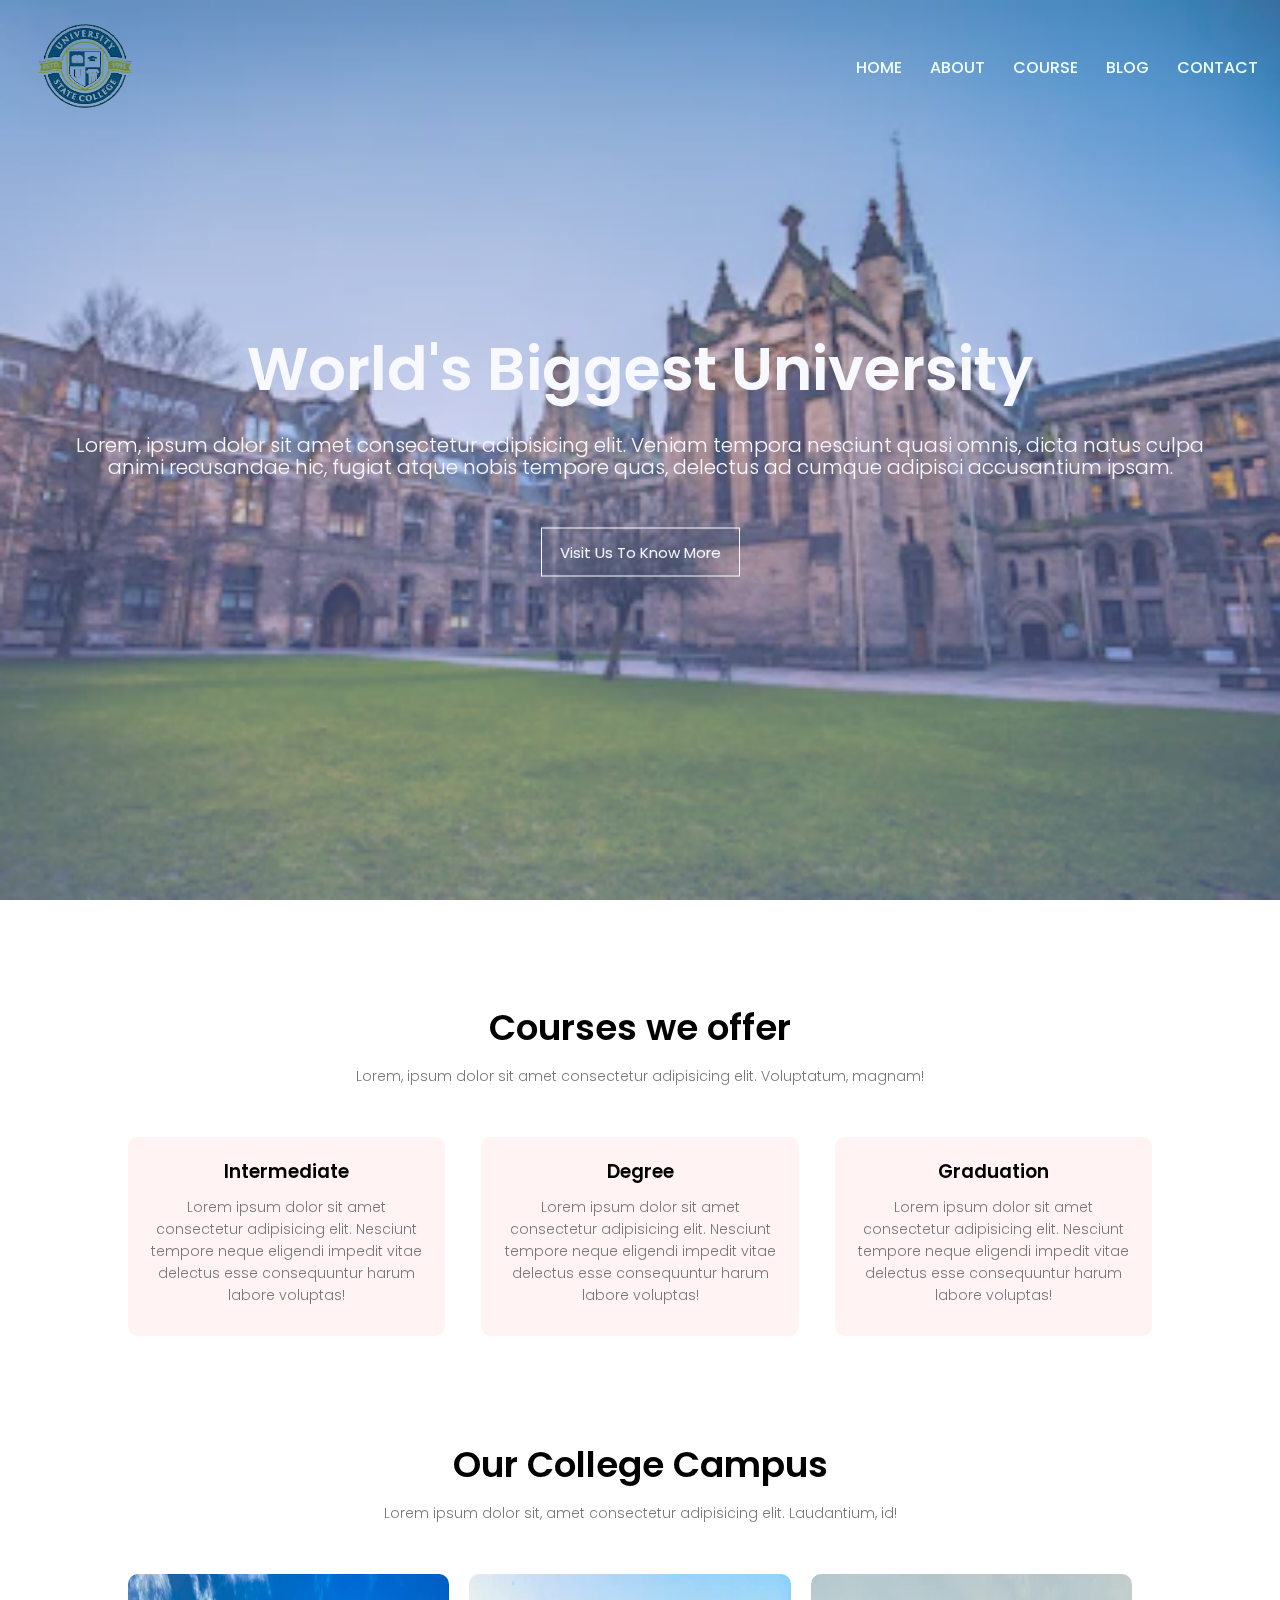
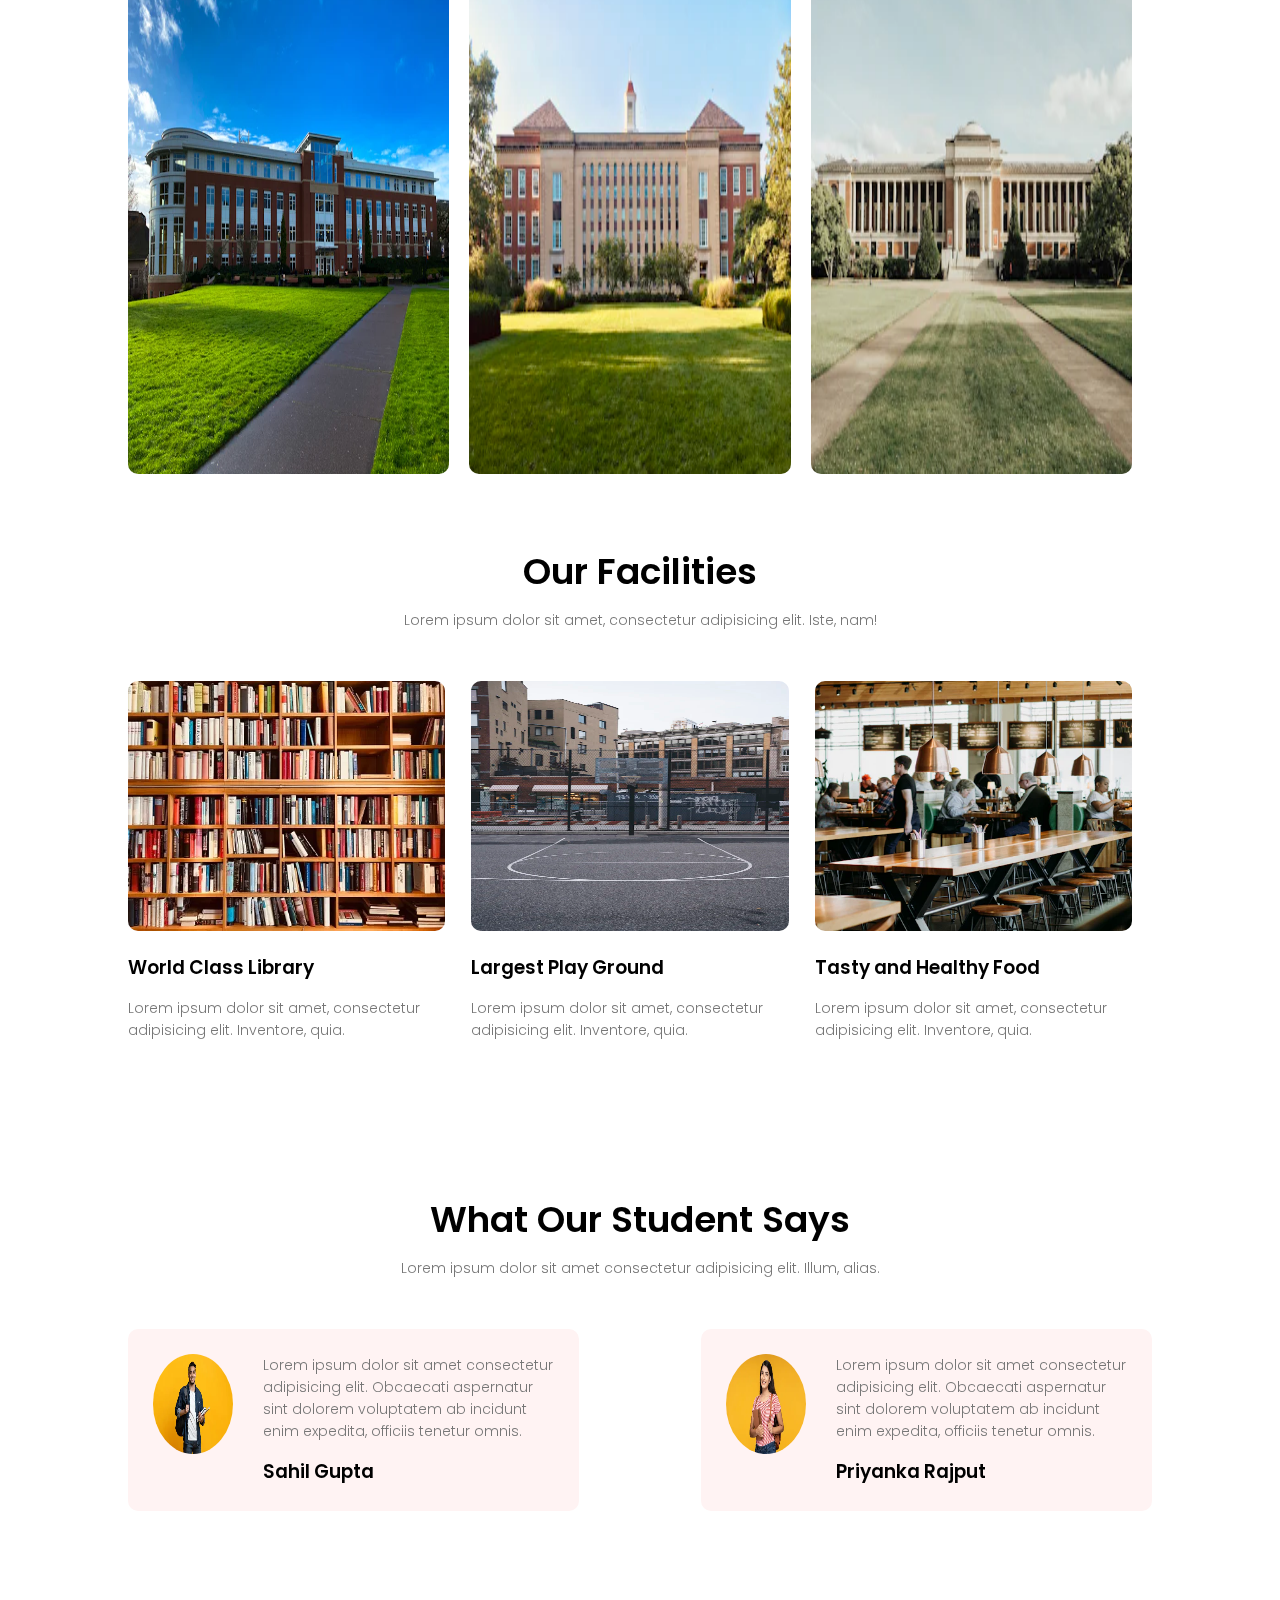
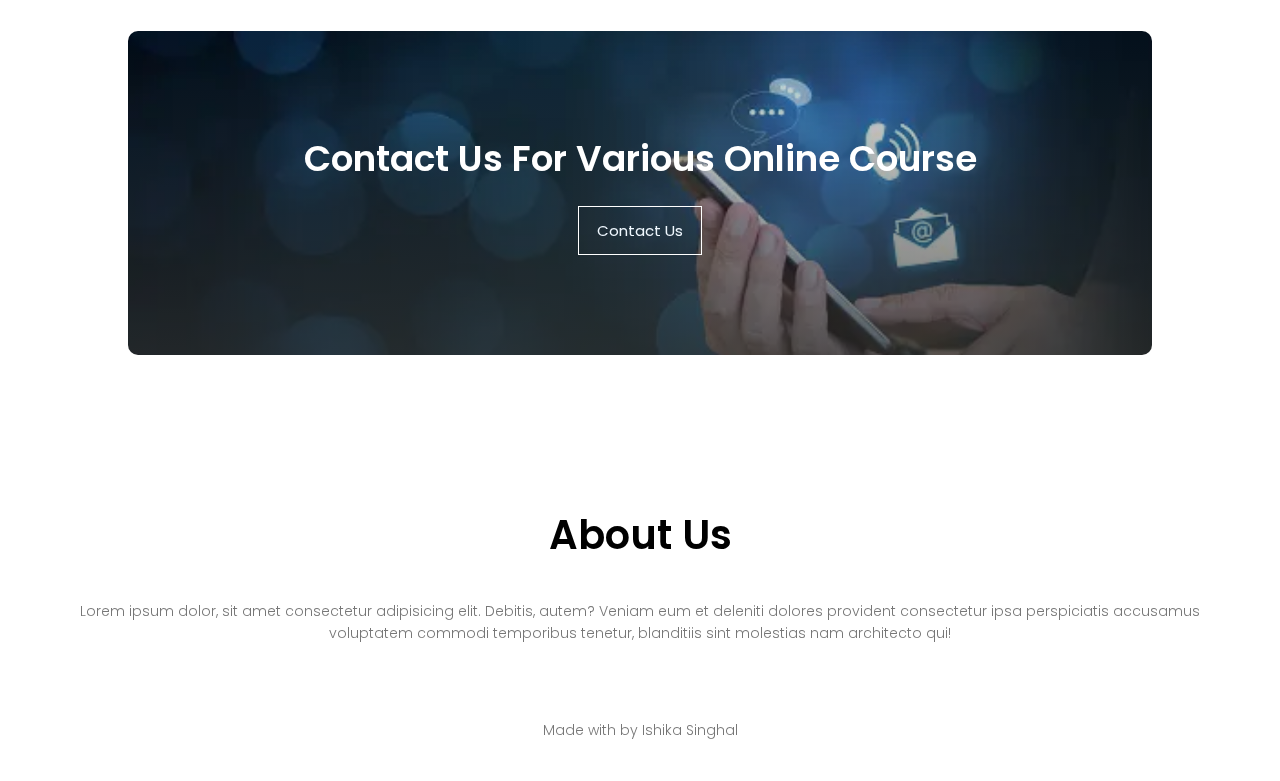
<file: index.html>
<!DOCTYPE html>
<html lang="en">
  <head>
    <meta charset="UTF-8" />
    <meta name="viewport" content="width=device-width, initial-scale=1.0" />
    <meta http-equiv="X-UA-Compatible" content="ie=edge" />
    <title>Document</title>
    <link rel="stylesheet" href="style.css" />
    <link rel="stylesheet" href="https://cdn.jsdelivr.net/npm/bootstrap-icons@1.11.1/font/bootstrap-icons.css" integrity="sha384-4LISF5TTJX/fLmGSxO53rV4miRxdg84mZsxmO8Rx5jGtp/LbrixFETvWa5a6sESd" crossorigin="anonymous">
  </head>
  <body>
    <!-- header page-->
    <section class="header">
      <nav>
        <a href="index.html"><img src="images/logo.jpg" alt="logo" class="logo"/></a>
        <div class="navlinks" id="nav-links">
          <!-- <span class="material-symbols-outlined icons" onclick="hideMenu()">
            close
          </span> -->
          <i class="bi bi-x-lg" onclick="hideMenu()"></i>

          <ul>
            <li><a href="index.html">HOME</a></li>
            <li><a href="about.html">ABOUT</a></li>
            <li><a href="">COURSE</a></li>
            <li><a href="">BLOG</a></li>
            <li><a href="">CONTACT</a></li>
          </ul>
        </div>
        <!-- <span class="material-symbols-outlined icons" onclick="hideMenu()">
          menu
        </span> -->
        <i class="bi bi-list" onclick="showMenu()"></i>
      </nav>

      <div class="textbox">
        <h1>World's Biggest University</h1>
        
        <p>
          Lorem, ipsum dolor sit amet consectetur adipisicing elit. Veniam
          tempora nesciunt quasi omnis, dicta natus culpa animi recusandae hic,
          fugiat atque nobis tempore quas, delectus ad cumque adipisci
          accusantium ipsam.
        </p>
        <a href="about.html" class="headbtn">Visit Us To Know More</a>
      </div>
    </section>

    <!-- courses page-->
    <section class="course">
      <h1>Courses we offer</h1>
      <p>Lorem, ipsum dolor sit amet consectetur adipisicing elit. Voluptatum, magnam!</p>
      <div class="row">
        <div class="coursesdiff">
          <h3>Intermediate</h3>
          <p>Lorem ipsum dolor sit amet consectetur adipisicing elit. Nesciunt tempore neque eligendi impedit vitae delectus esse consequuntur harum labore voluptas!</p>
        </div>
        <div class="coursesdiff">
          <h3>Degree</h3>
          <p>Lorem ipsum dolor sit amet consectetur adipisicing elit. Nesciunt tempore neque eligendi impedit vitae delectus esse consequuntur harum labore voluptas!</p>
        </div>
        <div class="coursesdiff">
          <h3>Graduation</h3>
          <p>Lorem ipsum dolor sit amet consectetur adipisicing elit. Nesciunt tempore neque eligendi impedit vitae delectus esse consequuntur harum labore voluptas!</p>
        </div>
      </div>
    </section>

    <!-- cllg campuses -->
    <section class="campus">
       <h1>Our College Campus</h1>
       <p>Lorem ipsum dolor sit, amet consectetur adipisicing elit. Laudantium, id!</p>

       <div class="row">
         <div class="campusdiff">
           <img src="images/campus1.jpg" alt="london">
           <div class="layer">
             <h3>LONDON</h3>
           </div>
         </div>
         <div class="campusdiff">
           <img src="images/campus2.jpg" alt="newyork">
           <div class="layer">
            <h3>NEW YORK</h3>
          </div>
         </div>
         <div class="campusdiff">
           <img src="images/campus3.jpg" alt="washington">
           <div class="layer">
            <h3>WASHINGTON</h3>
          </div>
         </div>
       </div>
    </section>

    <!-- Facilities -->
    <section class="facility">
      <h1>Our Facilities</h1>
      <p>Lorem ipsum dolor sit amet, consectetur adipisicing elit. Iste, nam!</p>

      <div class="row">
        <div class="facilitycol">
          <img src="images/library.jpg" alt="library">
          <h3>World Class Library</h3>
          <p>Lorem ipsum dolor sit amet, consectetur adipisicing elit. Inventore, quia.</p>
        </div>
        <div class="facilitycol">
          <img src="images/basketball.jpg" alt="basketball">
          <h3>Largest Play Ground</h3>
          <p>Lorem ipsum dolor sit amet, consectetur adipisicing elit. Inventore, quia.</p>
        </div>
        <div class="facilitycol">
          <img src="images/canteen.jpg" alt="canteen">
          <h3>Tasty and Healthy Food</h3>
          <p>Lorem ipsum dolor sit amet, consectetur adipisicing elit. Inventore, quia.</p>
        </div>

      </div>
    </section>

    <!-- testimonials -->
    <section class="testimonial">
      <h1>What Our Student Says</h1>
      <p>Lorem ipsum dolor sit amet consectetur adipisicing elit. Illum, alias.</p>

      <div class="row">
        <div class="testicol">
        <img src="images/student3.jpg" alt="stu1">
        <div>
          <p>
            Lorem ipsum dolor sit amet consectetur adipisicing elit. Obcaecati aspernatur sint dolorem voluptatem ab incidunt enim expedita, officiis tenetur omnis.
          </p>
            <h3>
               Sahil Gupta
            </h3>
        </div>
    </div>
      <div class="testicol">
        <img src="images/student2.jpg" alt="stu2">
        <div>
          <p>
            Lorem ipsum dolor sit amet consectetur adipisicing elit. Obcaecati aspernatur sint dolorem voluptatem ab incidunt enim expedita, officiis tenetur omnis.
          </p>
            <h3>
               Priyanka Rajput
            </h3>
        </div>
    </div>
    </section>

    <!-- contact  -->
    <section class="contact">
      <h1>Contact Us For Various Online Course </h1>
      <a href="" class="headbtn">Contact Us</a>
    </section>


    <!-- footer -->
  <section class="footer">
    <h3>About Us</h3>
    <p>Lorem ipsum dolor, sit amet consectetur adipisicing elit. Debitis, autem? Veniam eum et deleniti dolores provident consectetur ipsa perspiciatis accusamus voluptatem commodi temporibus tenetur, blanditiis sint molestias nam architecto qui!</p>
    <div class="icons">
      <i class="bi bi-instagram"></i>
      <i class="bi bi-twitter"></i>
      <i class="bi bi-facebook"></i>
      <i class="bi bi-linkedin"></i>
    </div>
    <p>Made with by <i class="bi bi-suit-heart"></i> Ishika Singhal </p>

  </section>

    <!-- javascript for toggle menu -->
    <script>
      var navlinks = document.getElementById("nav-links");
      function showMenu() {
        navlinks.style.right = "0";
      }
      function hideMenu() {
        navlinks.style.right = "-200px";
      }
    </script>
  </body>
</html>
</file>
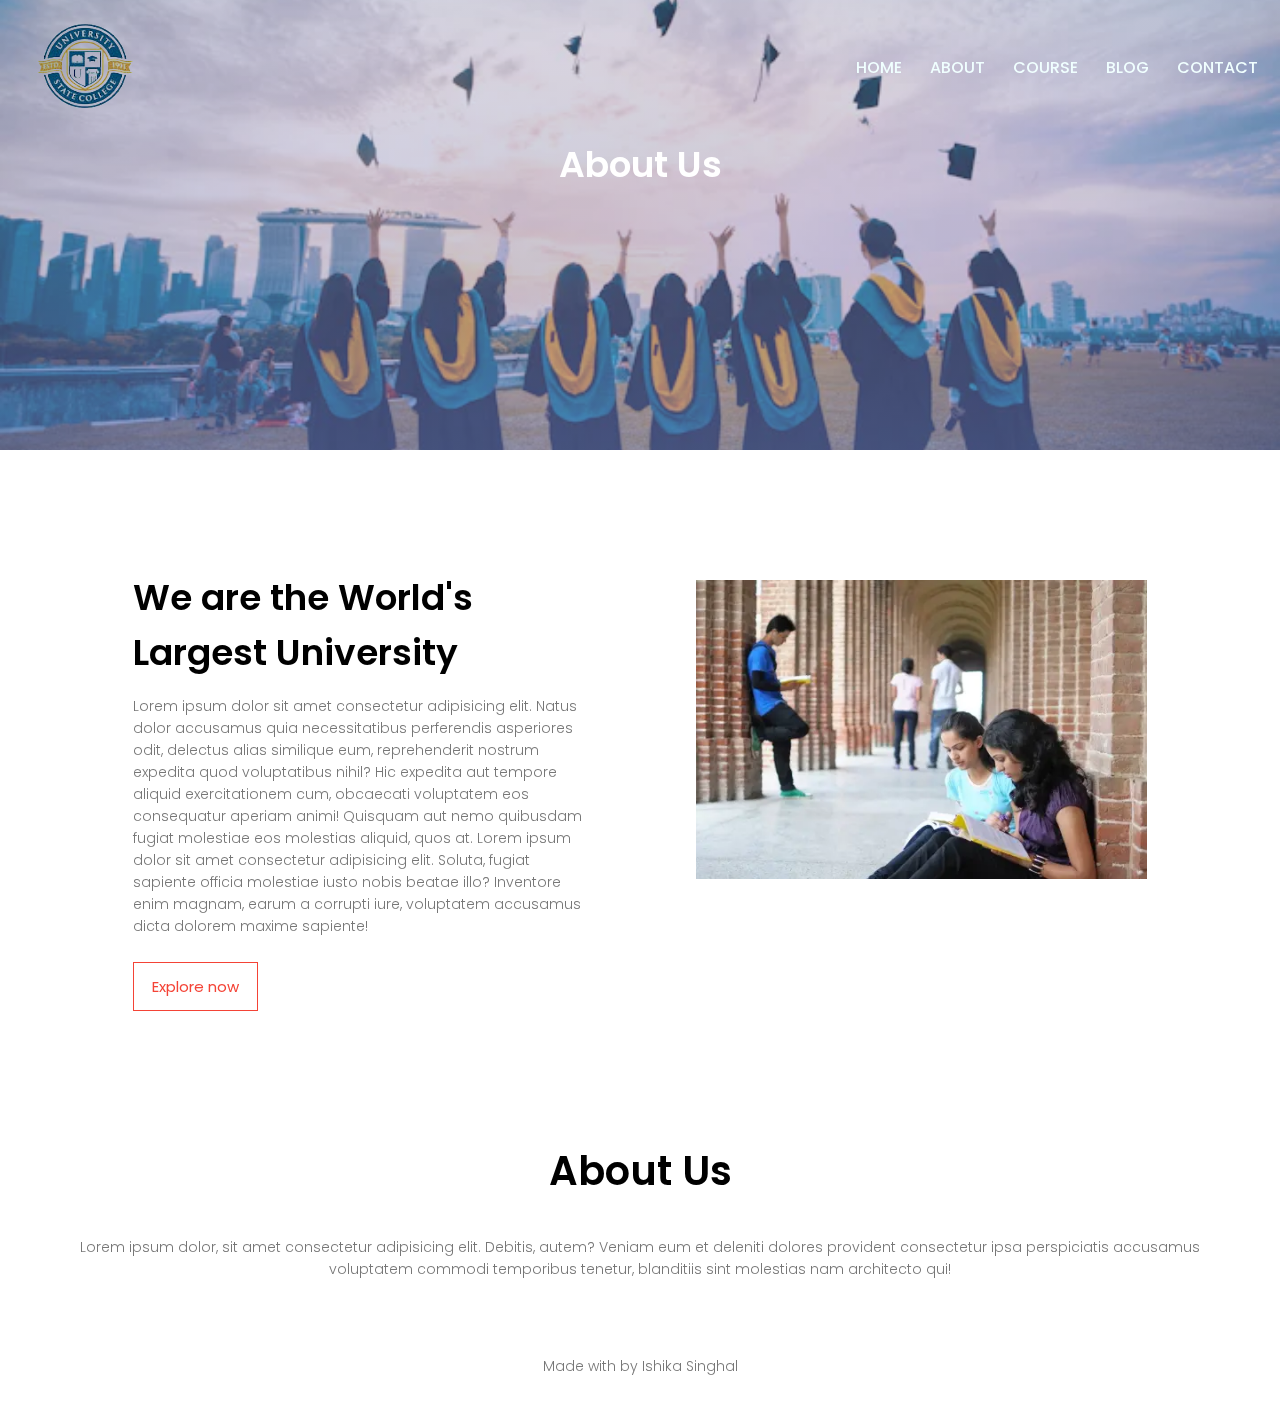
<file: about.html>
<!DOCTYPE html>
<html lang="en">
  <head>
    <meta charset="UTF-8" />
    <meta name="viewport" content="width=device-width, initial-scale=1.0" />
    <meta http-equiv="X-UA-Compatible" content="ie=edge" />
    <title>Document</title>
    <link rel="stylesheet" href="style.css" />
    <link
      rel="stylesheet"
      href="https://cdn.jsdelivr.net/npm/bootstrap-icons@1.11.1/font/bootstrap-icons.css"
      integrity="sha384-4LISF5TTJX/fLmGSxO53rV4miRxdg84mZsxmO8Rx5jGtp/LbrixFETvWa5a6sESd"
      crossorigin="anonymous"
    />
  </head>
  <body>
    <!-- header page-->
    <section class="about-header">
      <nav>
        <a href="index.html"
          ><img src="images/logo.jpg" alt="logo" class="logo"
        /></a>
        <div class="navlinks" id="nav-links">
          <!-- <span class="material-symbols-outlined icons" onclick="hideMenu()">
            close
          </span> -->
          <i class="bi bi-x-lg" onclick="hideMenu()"></i>

          <ul>
            <li><a href="index.html">HOME</a></li>
            <li><a href="about.html">ABOUT</a></li>
            <li><a href="">COURSE</a></li>
            <li><a href="">BLOG</a></li>
            <li><a href="">CONTACT</a></li>
          </ul>
        </div>
        <!-- <span class="material-symbols-outlined icons" onclick="hideMenu()">
          menu
        </span> -->
        <i class="bi bi-list" onclick="showMenu()"></i>
      </nav>
      <h1>About Us</h1>
    </section>

    <!-- content -->
    <section class="about">
      <div class="row">
        <div class="about-col">
          <h1>We are the World's Largest University</h1>
          <p>
            Lorem ipsum dolor sit amet consectetur adipisicing elit. Natus dolor
            accusamus quia necessitatibus perferendis asperiores odit, delectus
            alias similique eum, reprehenderit nostrum expedita quod
            voluptatibus nihil? Hic expedita aut tempore aliquid exercitationem
            cum, obcaecati voluptatem eos consequatur aperiam animi! Quisquam
            aut nemo quibusdam fugiat molestiae eos molestias aliquid, quos at.
            Lorem ipsum dolor sit amet consectetur adipisicing elit. Soluta,
            fugiat sapiente officia molestiae iusto nobis beatae illo? Inventore
            enim magnam, earum a corrupti iure, voluptatem accusamus dicta
            dolorem maxime sapiente!
          </p>
          <a href="" class="headbtn btnabout">Explore now</a>
        </div>
        <div class="about-col">
          <img src="images/about-img.jpg" alt="" />
        </div>
      </div>
    </section>
    <!-- footer -->
    <section class="footer">
      <h3>About Us</h3>
      <p>
        Lorem ipsum dolor, sit amet consectetur adipisicing elit. Debitis,
        autem? Veniam eum et deleniti dolores provident consectetur ipsa
        perspiciatis accusamus voluptatem commodi temporibus tenetur, blanditiis
        sint molestias nam architecto qui!
      </p>
      <div class="icons">
        <i class="bi bi-instagram"></i>
        <i class="bi bi-twitter"></i>
        <i class="bi bi-facebook"></i>
        <i class="bi bi-linkedin"></i>
      </div>
      <p>Made with by <i class="bi bi-suit-heart"></i> Ishika Singhal</p>
    </section>
  </body>
</html>
</file>
<file: style.css>
@import url('https://fonts.googleapis.com/css2?family=Poppins:ital,wght@0,100;0,200;0,300;0,400;0,500;0,600;0,700;0,800;0,900;1,100;1,200;1,300;1,400;1,500;1,600;1,700;1,800;1,900&display=swap');

*{
    margin:0;
    padding: 0;
    box-sizing: border-box;
    font-family: "Poppins", sans-serif;
}

/* header */
.header{
    min-height: 100vh;
    width:100vw;
    background-image:linear-gradient(rgba(134, 151, 219, 0.3),rgba(130, 151, 235, 0.5)),url("images/bg.jpg");
    background-repeat: no-repeat;
    background-size: cover;
    background-position: center;
    background-attachment: fixed;
}
.logo{
   mix-blend-mode: darken;
}
nav{
    display: flex;
    flex-flow: row nowrap;
    padding: 5px 10px;
    justify-content: space-between;
    align-items: center;
}

nav img{
    width:150px;
}

.navlinks{
    flex:1;
    text-align:right;
}

.navlinks ul li{
    list-style: none;
    display: inline-block;
    padding:5px 12px;
    position: relative;
}

.navlinks ul li a{
    text-decoration: none;
    font-size:1rem;
    font-weight: 500;
    color: azure;
}

.navlinks ul li::after{
    content:" ";
    width:0%;
    height: 2px;
    margin: auto;
    display: block;
    background: #02212e;
    transition: all 0.5s;
}

.navlinks ul li:hover::after{
    width:100%;
    transition: all 0.5s;
}

.textbox{
    width:90%;
    font-size: 25px;
    position: absolute;
    top:50%;
    left:50%;
    transform: translate(-50%,-50%);
    text-align: center
}

.textbox h1{
    font-size:60px; 
    color:ghostwhite;
}

.textbox p{
    margin:10px 0 40px;
    font-size: 20px;
    color: ghostwhite;
}

.headbtn{
    display: inline-block;
    text-decoration: none;
    color: aliceblue;
    font-size: 15px;
    border:1px solid white;
    padding:12px 18px;
    background: transparent;
    cursor: pointer;
    position: relative;
}

.headbtn:hover{
   border:1px solid #f44336;
   background-color: #f44336;
   transition: all 1s;
}

nav .bi{
    display:none;
    color: #fff
}


@media screen and (max-width:700px){
    
    .textbox h1{
        font-size:25px;
    }
    .navlinks ul li{
        display: block;
    }
    .navlinks{
        position: absolute;
        background-image:linear-gradient(red,orange);
        height: 100vh;
        width: 200px;
        top:0;
        right: -200px;
        text-align: left;
        z-index: 2;
        transition:1s;
    }
    nav .bi{
        display: block;
        font-size: 40px;
        margin: 10px 10px;
        cursor: pointer;
        font-weight: 900;
    }

    .navlinks ul{
        padding: 30px;
    }
}

/* courses */
.course{
    width: 80%;
    margin: auto;
    text-align: center;
    padding-top: 100px;
}

h1{
    font-size: 36px;
    font-weight: 600;
}

p{
    color: #777;
    font-size: 14px;
    font-weight: 300;
    line-height: 22px;
    padding: 10px;
}

.row{
    margin-top:40px;
    display: flex;
    justify-content: space-between;
}

.coursesdiff{
    flex-basis: 31%;
    background: #fff3f3;
    border-radius: 10px;
    margin-bottom:5%;
    padding: 20px 12px;
    transition:0.5s;
}
h3{
    text-align: center;
    font-weight: 600;
    margin-right: 10px 0;
}

.coursesdiff:hover{
    box-shadow: 0 0 20px 0px rgba(0,0,0,0.5)
}
@media screen and (max-width:700px){
    .row{
        flex-direction: column;

    }
}

/* campus */
.campus{
    width:80%;
    margin: auto;
    text-align: center;
    padding-top: 50px;
}

.campusdiff{
    flex-basis: 32%;
    border-radius: 10px;
    margin-bottom:20px;
    margin-right:20px; 
    position: relative;
    overflow: hidden;
}
.campusdiff:hover{
    box-shadow: 0 0 20px 0 rgba(0,0,0,0.5);
}
.campusdiff img{
    height: 500px;
    min-height: 200px;
    display: block;
    width:100%;
}

.layer{
    background:transparent;
    height: 100%;
    width:100%;
    position: absolute;
    top:0;
    left:0;
    color: white;
    transition: 0.5s;
}

.layer:hover{
    background:rgba(226,0,0,0.5);
}


.layer h3{
    width:100%;
    font-weight: 500;
    color:white ;
    font-size: 26px;
    bottom: 0;
    left: 50%;
    transform: translate(-50%);
    position: absolute;
    opacity: 0;
    transition: 0.7s;
}

.layer:hover h3{
    bottom: 50%;
    opacity: 1;
}
@media screen and (max-width:700px){
    .campusdiff img{
        height: 300px;
    }
}


/* facility */
.facility{
    width:80%;
    margin: auto;
    text-align: center;
    padding-top: 50px;
}

.facilitycol{
    flex-basis: 31%;
    border-radius: 10px;
    margin-bottom:5%;
    margin-right:20px; 
    position: relative;
    text-align: left;
}

.facilitycol img{

    height: 250px;
    width:100%;
    border-radius: 10px;
}

.facilitycol h3{
    margin-top: 15px;
    margin-bottom: 15px;
    text-align: left;
}
.facilitycol p{
    padding: 0;
  
}

/* testimonials */
.testimonial{
    width:80%;
    text-align: center;
    margin: auto;
    padding-top:100px; 
}

.testicol{
    flex-basis: 44%;
    border-radius: 10px;
    margin-bottom:20px;
    text-align: left;
    background: #fff3f3;
    padding: 25px;
    cursor: pointer;
    display: flex;
}

.testicol img{
    height: 100px;
    width:80px;
    margin-right: 30px;
    border-radius: 50%;
} 

.testicol p{
    padding: 0;
}

.testicol h3{
    margin-top:15px;
    text-align: left;
}

/* contact */
.contact{
    width:80%;
    margin:100px  auto;
    background-image: linear-gradient(rgba(0, 0, 0, 0.103),rgba(47, 48, 45, 0.7)),url('images/contact.jpg');
    text-align: center; 
    background-position:center;
    background-size: cover;
    background-repeat: no-repeat;
    border-radius: 10px;
    padding: 100px 0;
}
.contact h1{
    color: white;
    margin-bottom: 20px;
}

@media screen and (max-width:700px){
    .contact h1{
        font-size: 30px;
    }
}


.footer{
    width:90%;
    text-align: center;
    padding: 30px 0;
    margin:auto;
}
.footer h3{
    font-size:40px; 
    margin-bottom: 25px;
    margin-top: 20px;
    font-weight: 600;
}
.footer p{
    line-break: strict;
}
.icons{
    margin:15px 0
}
.icons .bi{
    color: #f44336;
    margin: 0 13px;
    cursor: pointer;
    padding: 18px 0;
}

.bi-suit-heart{
    color:#f44336;
}

.about-header{
    height: 50vh;
    width:100%;
    background-image:linear-gradient(rgba(134, 151, 219, 0.3),rgba(130, 151, 235, 0.5)),url("images/aboutimg.jpg");
    background-position: center;
    background-size: cover;
    text-align: center;
    color: white;
}

.about{
    width:80%;
    margin:auto;
    padding-top:50px; 
    padding-bottom:50px; 
}

.about-col{
    flex-basis: 45%;
    padding: 30px 5px;

}

.about-col img{
    width: 100%;
    margin:10px 0 0 0;
}

.about-col h1{
    padding-top:0; 
}

.about-col p{
    padding:15px 0 25px;
}

.btnabout{
    color:#f44336;
    font-size: 15px;
    border:1px solid #f44336;
    padding:12px 18px;
    background: transparent;
}

.btnabout:hover{
    color: #fff;
}
</file>
